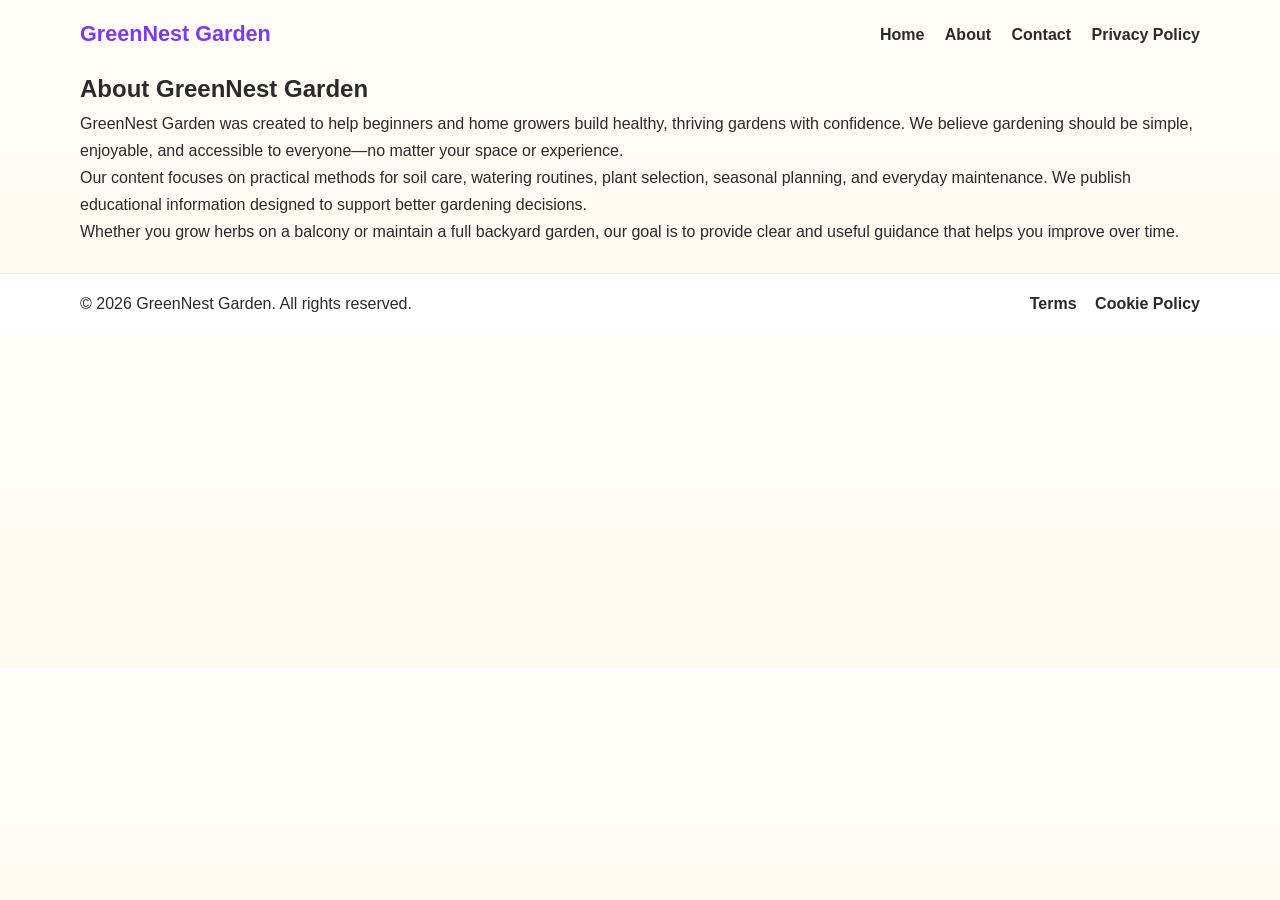
<file: public/about.html>
<!DOCTYPE html>
<html lang="en">
<head>
  <meta charset="UTF-8" />
  <meta name="viewport" content="width=device-width, initial-scale=1.0" />
  <title>About Us | GreenNest Garden</title>
  <meta name="description" content="Learn about GreenNest Garden and our mission to make gardening simple, practical, and beginner-friendly." />
  <meta name="robots" content="index, follow" />
  <link rel="canonical" href="https://www.yourdomain.com/about.html" />
  <link rel="stylesheet" href="styles.css" />
</head>
<body>
  <header>
    <div class="container nav">
      <h1 class="logo">GreenNest Garden</h1>
      <nav>
        <a href="index.html">Home</a>
        <a href="about.html">About</a>
        <a href="contact.html">Contact</a>
        <a href="privacy-policy.html">Privacy Policy</a>
      </nav>
    </div>
  </header>

  <main class="container content">
    <h2>About GreenNest Garden</h2>
    <p>
      GreenNest Garden was created to help beginners and home growers build healthy, thriving gardens with confidence.
      We believe gardening should be simple, enjoyable, and accessible to everyone—no matter your space or experience.
    </p>
    <p>
      Our content focuses on practical methods for soil care, watering routines, plant selection, seasonal planning,
      and everyday maintenance. We publish educational information designed to support better gardening decisions.
    </p>
    <p>
      Whether you grow herbs on a balcony or maintain a full backyard garden, our goal is to provide clear and useful
      guidance that helps you improve over time.
    </p>
  </main>

  <footer>
    <div class="container footer-grid">
      <p>© 2026 GreenNest Garden. All rights reserved.</p>
      <div>
        <a href="terms.html">Terms</a>
        <a href="cookie-policy.html">Cookie Policy</a>
      </div>
    </div>
  </footer>
</body>
</html>
</file>
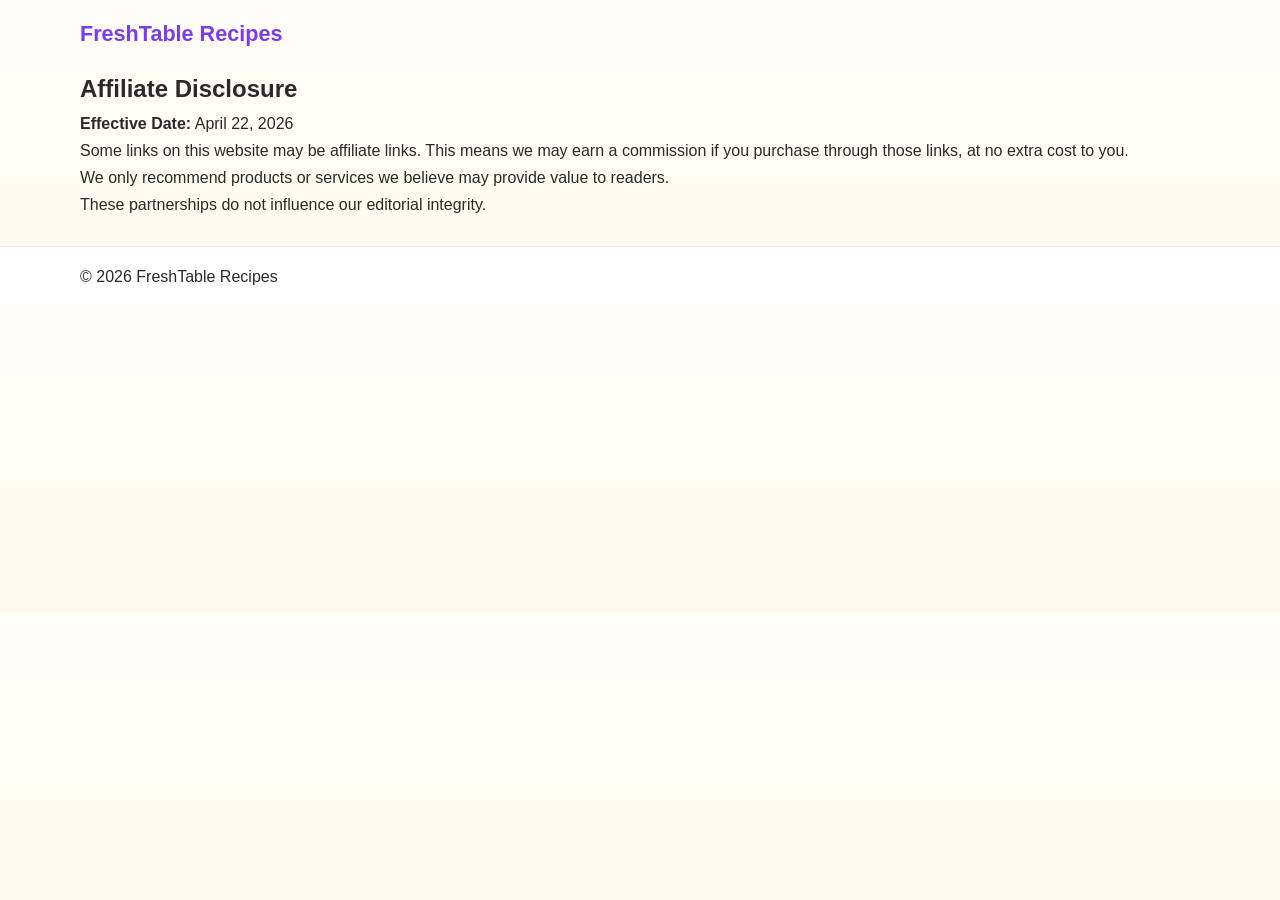
<file: public/affiliate-disclosure.html>
<!DOCTYPE html>
<html lang="en">
<head>
  <meta charset="UTF-8" />
  <meta name="viewport" content="width=device-width, initial-scale=1.0" />
  <title>Affiliate Disclosure | FreshTable Recipes</title>
  <meta name="description" content="Affiliate disclosure for FreshTable Recipes." />
  <link rel="canonical" href="https://www.yourdomain.com/affiliate-disclosure.html" />
  <link rel="stylesheet" href="styles.css" />
</head>
<body>
<header><div class="container nav"><h1 class="logo">FreshTable Recipes</h1></div></header>
<main class="container content">
  <h2>Affiliate Disclosure</h2>
  <p><strong>Effective Date:</strong> April 22, 2026</p>
  <p>Some links on this website may be affiliate links. This means we may earn a commission if you purchase through those links, at no extra cost to you.</p>
  <p>We only recommend products or services we believe may provide value to readers.</p>
  <p>These partnerships do not influence our editorial integrity.</p>
</main>
<footer><div class="container footer-grid"><p>© 2026 FreshTable Recipes</p></div></footer>
</body>
</html>
</file>
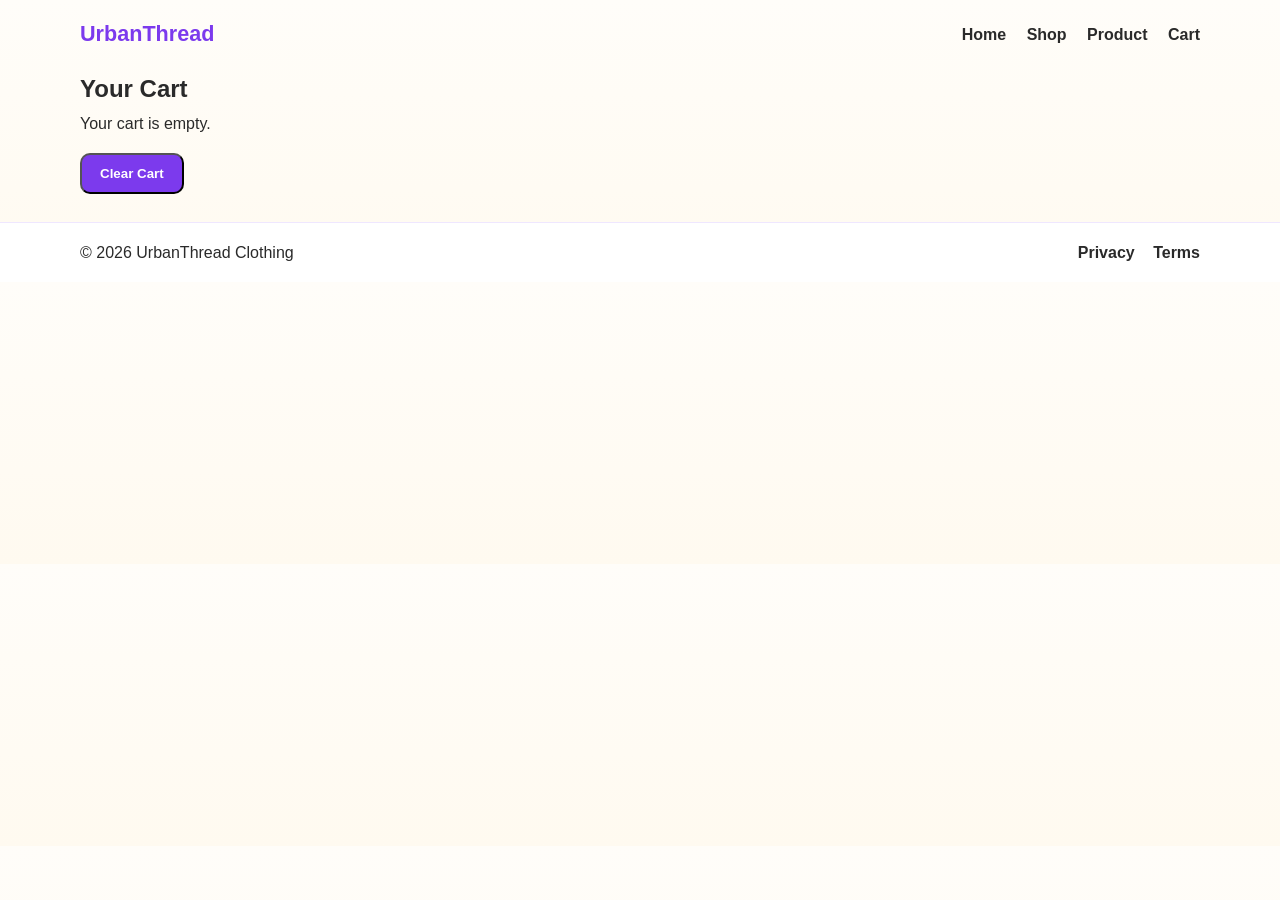
<file: public/cart.html>
<!DOCTYPE html>
<html lang="en">
<head>
  <meta charset="UTF-8" />
  <meta name="viewport" content="width=device-width, initial-scale=1.0" />
  <title>Your Cart | UrbanThread</title>
  <meta name="description" content="View your selected UrbanThread clothing items and cart total." />
  <link rel="canonical" href="https://www.yourdomain.com/cart.html" />
  <link rel="stylesheet" href="styles.css" />
</head>
<body>
  <header>
    <div class="container nav">
      <h1 class="logo">UrbanThread</h1>
      <nav>
        <a href="index.html">Home</a>
        <a href="shop.html">Shop</a>
        <a href="product.html">Product</a>
        <a href="cart.html">Cart</a>
      </nav>
    </div>
  </header>

  <main class="container content">
    <h2>Your Cart</h2>
    <div id="cartContainer"></div>
    <p id="total" style="font-size:1.2rem;font-weight:700;margin-top:16px;"></p>
    <button class="btn" onclick="clearCart()">Clear Cart</button>
  </main>

  <footer>
    <div class="container footer-grid">
      <p>© 2026 UrbanThread Clothing</p>
      <div>
        <a href="privacy-policy.html">Privacy</a>
        <a href="terms.html">Terms</a>
      </div>
    </div>
  </footer>

  <script src="cart.js"></script>
</body>
</html>
</file>
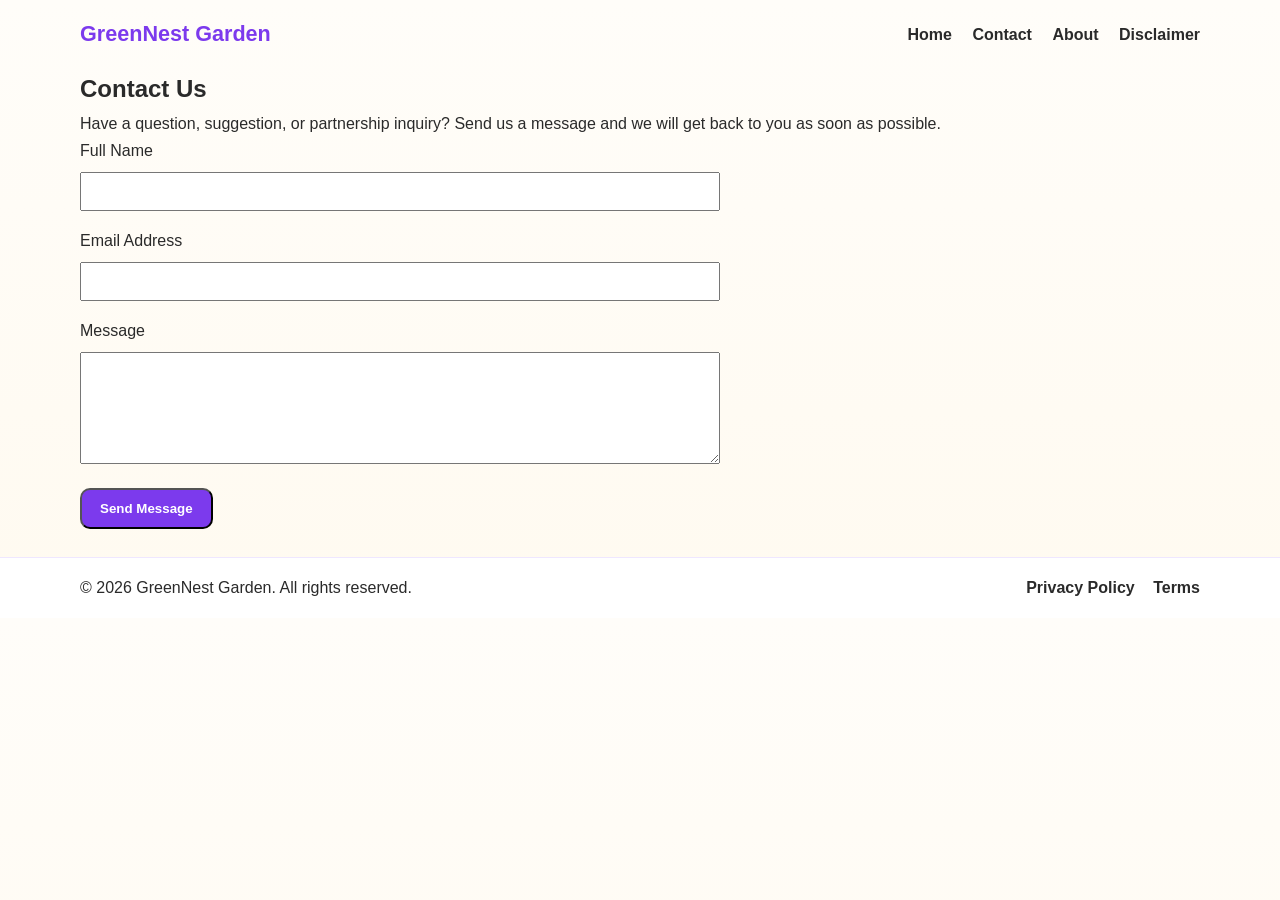
<file: public/contact.html>
<!DOCTYPE html>
<html lang="en">
<head>
  <meta charset="UTF-8" />
  <meta name="viewport" content="width=device-width, initial-scale=1.0" />
  <title>Contact Us | GreenNest Garden</title>
  <meta name="description" content="Contact GreenNest Garden for support, feedback, and partnership inquiries." />
  <meta name="robots" content="index, follow" />
  <link rel="canonical" href="https://www.yourdomain.com/contact.html" />
  <link rel="stylesheet" href="styles.css" />
</head>
<body>
  <header>
    <div class="container nav">
      <h1 class="logo">GreenNest Garden</h1>
      <nav>
        <a href="index.html">Home</a>
        <a href="contact.html">Contact</a>
        <a href="about.html">About</a>
        <a href="disclaimer.html">Disclaimer</a>
      </nav>
    </div>
  </header>

  <main class="container content">
    <h2>Contact Us</h2>
    <p>
      Have a question, suggestion, or partnership inquiry? Send us a message and we will get back to you as soon as possible.
    </p>

    <form action="#" method="post" style="max-width:640px;">
      <label for="name">Full Name</label><br />
      <input id="name" name="name" type="text" required style="width:100%;padding:10px;margin:8px 0 16px;" /><br />

      <label for="email">Email Address</label><br />
      <input id="email" name="email" type="email" required style="width:100%;padding:10px;margin:8px 0 16px;" /><br />

      <label for="message">Message</label><br />
      <textarea id="message" name="message" rows="6" required style="width:100%;padding:10px;margin:8px 0 16px;"></textarea><br />

      <button class="btn" type="submit">Send Message</button>
    </form>
  </main>

  <footer>
    <div class="container footer-grid">
      <p>© 2026 GreenNest Garden. All rights reserved.</p>
      <div>
        <a href="privacy-policy.html">Privacy Policy</a>
        <a href="terms.html">Terms</a>
      </div>
    </div>
  </footer>
</body>
</html>
</file>
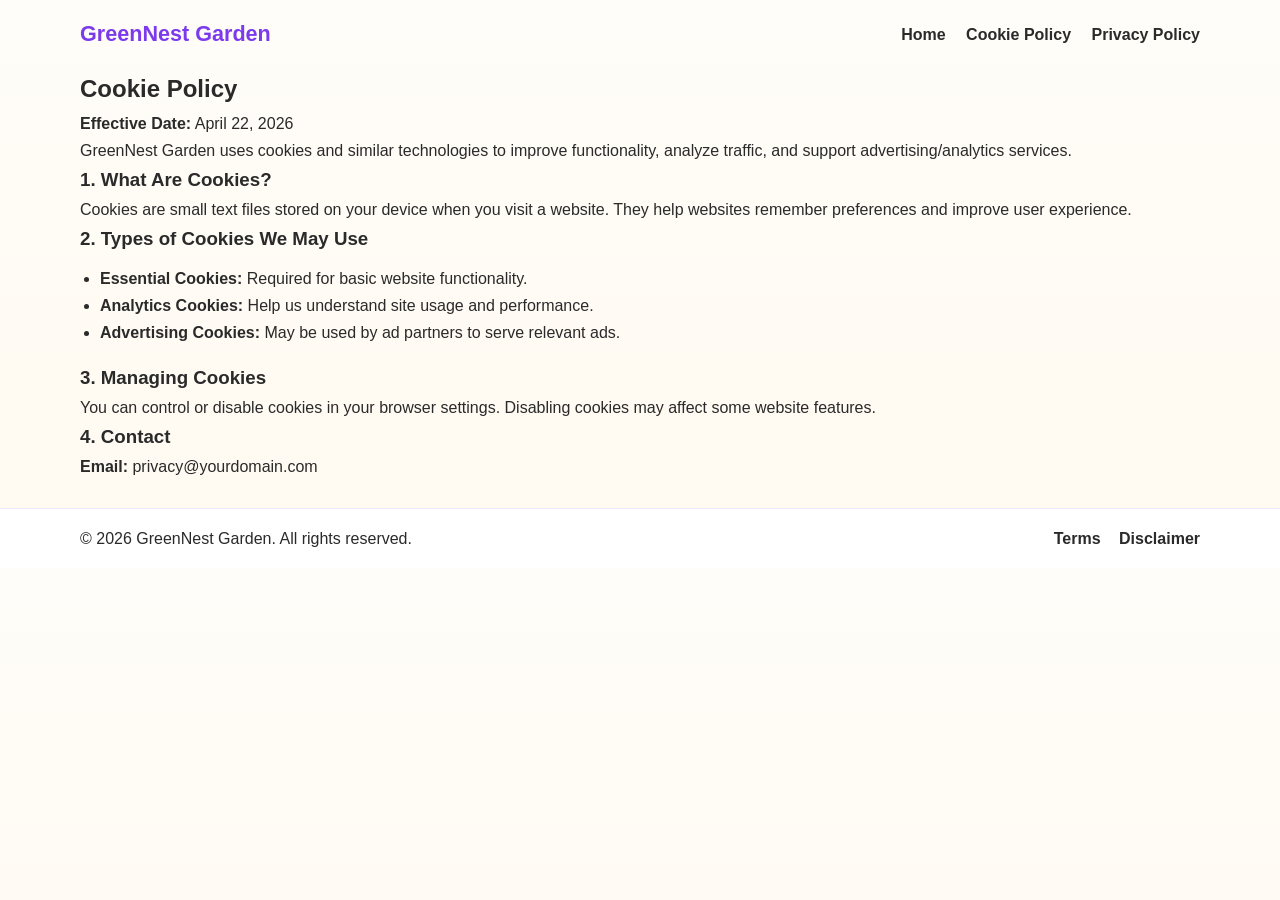
<file: public/cookie-policy.html>
<!DOCTYPE html>
<html lang="en">
<head>
  <meta charset="UTF-8" />
  <meta name="viewport" content="width=device-width, initial-scale=1.0" />
  <title>Cookie Policy | GreenNest Garden</title>
  <meta name="description" content="Cookie Policy for GreenNest Garden explaining how cookies and tracking tools are used." />
  <meta name="robots" content="index, follow" />
  <link rel="canonical" href="https://www.yourdomain.com/cookie-policy.html" />
  <link rel="stylesheet" href="styles.css" />
</head>
<body>
  <header>
    <div class="container nav">
      <h1 class="logo">GreenNest Garden</h1>
      <nav>
        <a href="index.html">Home</a>
        <a href="cookie-policy.html">Cookie Policy</a>
        <a href="privacy-policy.html">Privacy Policy</a>
      </nav>
    </div>
  </header>

  <main class="container content">
    <h2>Cookie Policy</h2>
    <p><strong>Effective Date:</strong> April 22, 2026</p>
    <p>
      GreenNest Garden uses cookies and similar technologies to improve functionality, analyze traffic,
      and support advertising/analytics services.
    </p>

    <h3>1. What Are Cookies?</h3>
    <p>
      Cookies are small text files stored on your device when you visit a website. They help websites remember
      preferences and improve user experience.
    </p>

    <h3>2. Types of Cookies We May Use</h3>
    <ul style="margin: 10px 0 16px 20px;">
      <li><strong>Essential Cookies:</strong> Required for basic website functionality.</li>
      <li><strong>Analytics Cookies:</strong> Help us understand site usage and performance.</li>
      <li><strong>Advertising Cookies:</strong> May be used by ad partners to serve relevant ads.</li>
    </ul>

    <h3>3. Managing Cookies</h3>
    <p>
      You can control or disable cookies in your browser settings. Disabling cookies may affect some website features.
    </p>

    <h3>4. Contact</h3>
    <p><strong>Email:</strong> privacy@yourdomain.com</p>
  </main>

  <footer>
    <div class="container footer-grid">
      <p>© 2026 GreenNest Garden. All rights reserved.</p>
      <div>
        <a href="terms.html">Terms</a>
        <a href="disclaimer.html">Disclaimer</a>
      </div>
    </div>
  </footer>
</body>
</html>
</file>
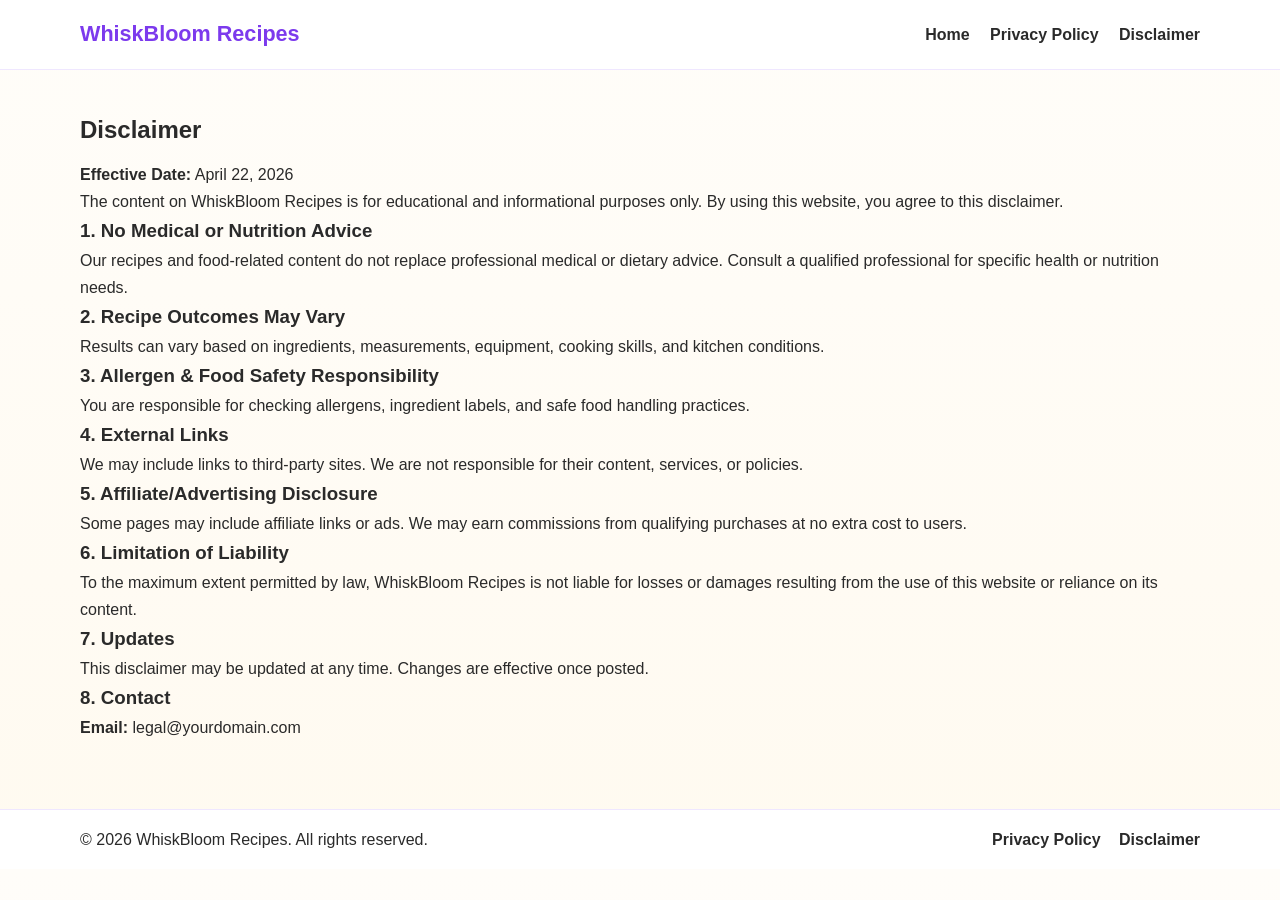
<file: public/disclaimer.html>
<!DOCTYPE html>
<html lang="en">
<head>
  <meta charset="UTF-8" />
  <meta name="viewport" content="width=device-width, initial-scale=1.0" />
  <title>Disclaimer | WhiskBloom Recipes</title>
  <meta name="description" content="Disclaimer for WhiskBloom Recipes regarding recipe information, nutrition, and liability limitations." />
  <meta name="robots" content="index, follow" />
  <link rel="canonical" href="https://www.yourdomain.com/disclaimer.html" />
  <link rel="stylesheet" href="styles.css" />
</head>
<body>
  <header class="site-header">
    <div class="container nav">
      <h1 class="logo">WhiskBloom Recipes</h1>
      <nav>
        <a href="index.html">Home</a>
        <a href="privacy-policy.html">Privacy Policy</a>
        <a href="disclaimer.html">Disclaimer</a>
      </nav>
    </div>
  </header>

  <main class="container" style="padding:40px 0;">
    <h2 style="margin-bottom:10px;">Disclaimer</h2>
    <p><strong>Effective Date:</strong> April 22, 2026</p>
    <p>
      The content on WhiskBloom Recipes is for educational and informational purposes only.
      By using this website, you agree to this disclaimer.
    </p>

    <h3>1. No Medical or Nutrition Advice</h3>
    <p>
      Our recipes and food-related content do not replace professional medical or dietary advice.
      Consult a qualified professional for specific health or nutrition needs.
    </p>

    <h3>2. Recipe Outcomes May Vary</h3>
    <p>
      Results can vary based on ingredients, measurements, equipment, cooking skills, and kitchen conditions.
    </p>

    <h3>3. Allergen & Food Safety Responsibility</h3>
    <p>
      You are responsible for checking allergens, ingredient labels, and safe food handling practices.
    </p>

    <h3>4. External Links</h3>
    <p>
      We may include links to third-party sites. We are not responsible for their content, services, or policies.
    </p>

    <h3>5. Affiliate/Advertising Disclosure</h3>
    <p>
      Some pages may include affiliate links or ads. We may earn commissions from qualifying purchases
      at no extra cost to users.
    </p>

    <h3>6. Limitation of Liability</h3>
    <p>
      To the maximum extent permitted by law, WhiskBloom Recipes is not liable for losses or damages
      resulting from the use of this website or reliance on its content.
    </p>

    <h3>7. Updates</h3>
    <p>
      This disclaimer may be updated at any time. Changes are effective once posted.
    </p>

    <h3>8. Contact</h3>
    <p><strong>Email:</strong> legal@yourdomain.com</p>
  </main>

  <footer>
    <div class="container footer-grid">
      <p>© 2026 WhiskBloom Recipes. All rights reserved.</p>
      <div>
        <a href="privacy-policy.html">Privacy Policy</a>
        <a href="disclaimer.html">Disclaimer</a>
      </div>
    </div>
  </footer>
</body>
</html>
</file>
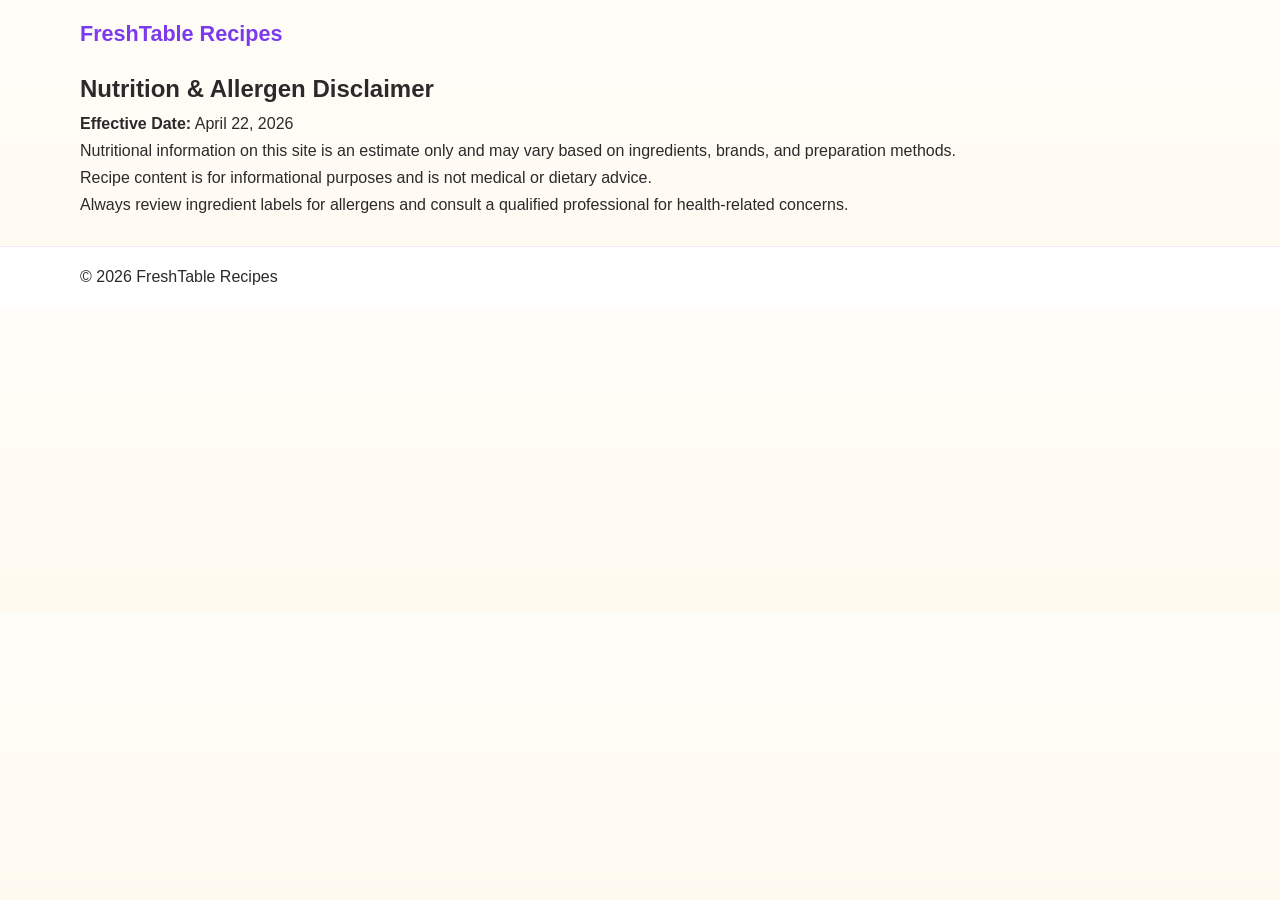
<file: public/nutrition-disclaimer.html>
<!DOCTYPE html>
<html lang="en">
<head>
  <meta charset="UTF-8" />
  <meta name="viewport" content="width=device-width, initial-scale=1.0" />
  <title>Nutrition Disclaimer | FreshTable Recipes</title>
  <meta name="description" content="Nutrition and allergen disclaimer for recipe content on FreshTable Recipes." />
  <link rel="canonical" href="https://www.yourdomain.com/nutrition-disclaimer.html" />
  <link rel="stylesheet" href="styles.css" />
</head>
<body>
<header><div class="container nav"><h1 class="logo">FreshTable Recipes</h1></div></header>
<main class="container content">
  <h2>Nutrition & Allergen Disclaimer</h2>
  <p><strong>Effective Date:</strong> April 22, 2026</p>
  <p>Nutritional information on this site is an estimate only and may vary based on ingredients, brands, and preparation methods.</p>
  <p>Recipe content is for informational purposes and is not medical or dietary advice.</p>
  <p>Always review ingredient labels for allergens and consult a qualified professional for health-related concerns.</p>
</main>
<footer><div class="container footer-grid"><p>© 2026 FreshTable Recipes</p></div></footer>
</body>
</html>
</file>
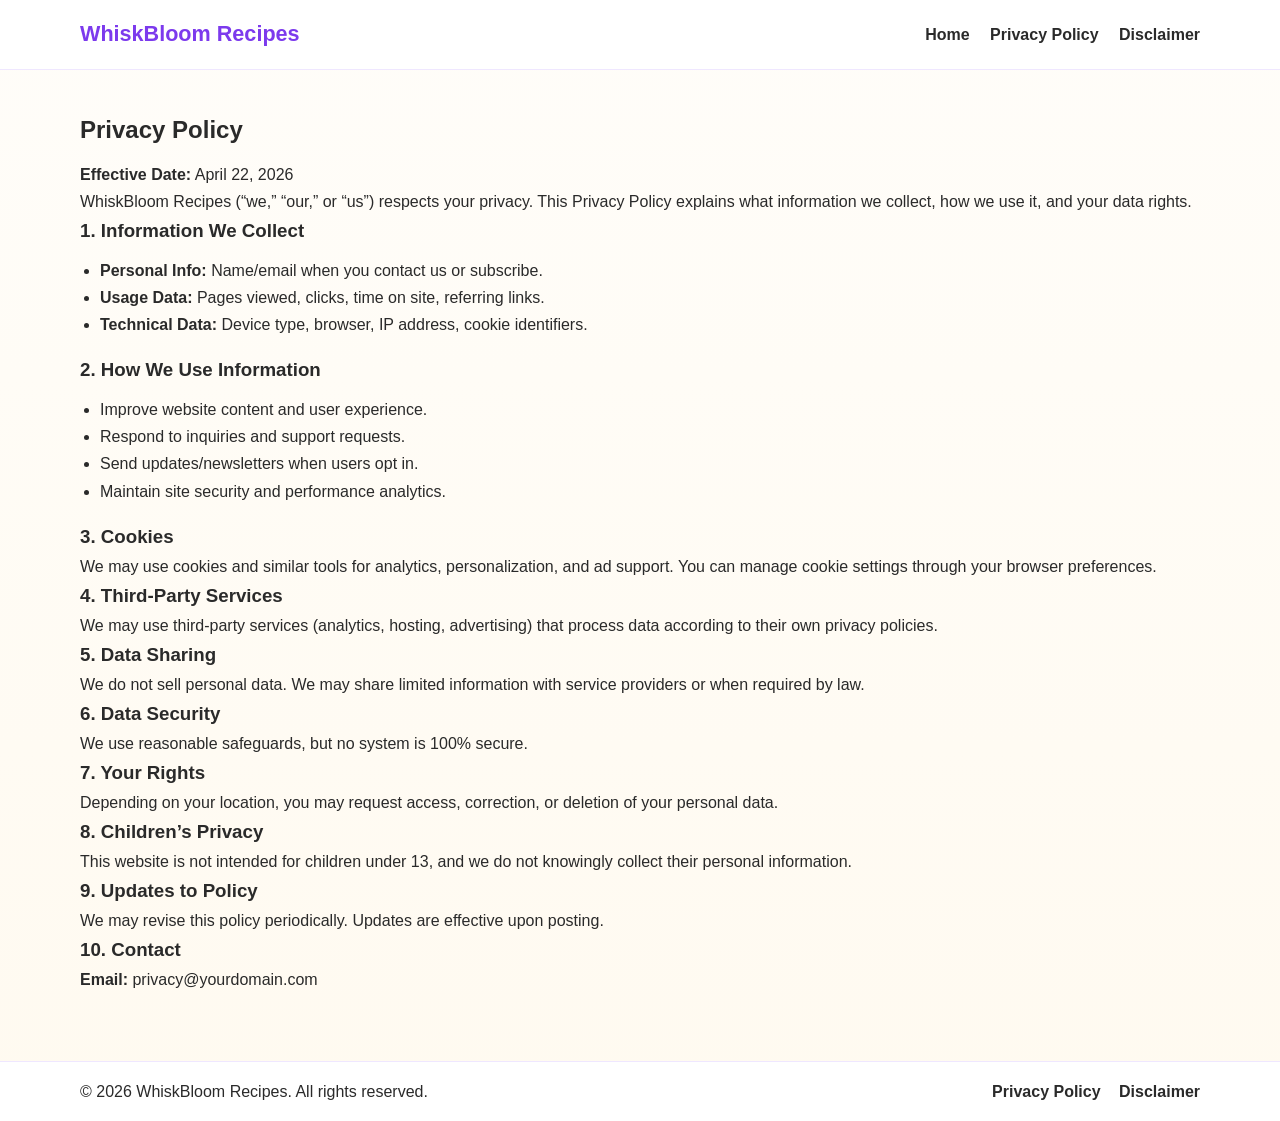
<file: public/privacy-policy.html>
<!DOCTYPE html>
<html lang="en">
<head>
  <meta charset="UTF-8" />
  <meta name="viewport" content="width=device-width, initial-scale=1.0" />
  <title>Privacy Policy | WhiskBloom Recipes</title>
  <meta name="description" content="Privacy Policy for WhiskBloom Recipes explaining how data is collected, used, and protected." />
  <meta name="robots" content="index, follow" />
  <link rel="canonical" href="https://www.yourdomain.com/privacy-policy.html" />
  <link rel="stylesheet" href="styles.css" />
</head>
<body>
  <header class="site-header">
    <div class="container nav">
      <h1 class="logo">WhiskBloom Recipes</h1>
      <nav>
        <a href="index.html">Home</a>
        <a href="privacy-policy.html">Privacy Policy</a>
        <a href="disclaimer.html">Disclaimer</a>
      </nav>
    </div>
  </header>

  <main class="container" style="padding:40px 0;">
    <h2 style="margin-bottom:10px;">Privacy Policy</h2>
    <p><strong>Effective Date:</strong> April 22, 2026</p>
    <p>
      WhiskBloom Recipes (“we,” “our,” or “us”) respects your privacy.
      This Privacy Policy explains what information we collect, how we use it, and your data rights.
    </p>

    <h3>1. Information We Collect</h3>
    <ul style="margin:10px 0 16px 20px;">
      <li><strong>Personal Info:</strong> Name/email when you contact us or subscribe.</li>
      <li><strong>Usage Data:</strong> Pages viewed, clicks, time on site, referring links.</li>
      <li><strong>Technical Data:</strong> Device type, browser, IP address, cookie identifiers.</li>
    </ul>

    <h3>2. How We Use Information</h3>
    <ul style="margin:10px 0 16px 20px;">
      <li>Improve website content and user experience.</li>
      <li>Respond to inquiries and support requests.</li>
      <li>Send updates/newsletters when users opt in.</li>
      <li>Maintain site security and performance analytics.</li>
    </ul>

    <h3>3. Cookies</h3>
    <p>
      We may use cookies and similar tools for analytics, personalization, and ad support.
      You can manage cookie settings through your browser preferences.
    </p>

    <h3>4. Third-Party Services</h3>
    <p>
      We may use third-party services (analytics, hosting, advertising) that process data
      according to their own privacy policies.
    </p>

    <h3>5. Data Sharing</h3>
    <p>
      We do not sell personal data. We may share limited information with service providers
      or when required by law.
    </p>

    <h3>6. Data Security</h3>
    <p>
      We use reasonable safeguards, but no system is 100% secure.
    </p>

    <h3>7. Your Rights</h3>
    <p>
      Depending on your location, you may request access, correction, or deletion of your personal data.
    </p>

    <h3>8. Children’s Privacy</h3>
    <p>
      This website is not intended for children under 13, and we do not knowingly collect their personal information.
    </p>

    <h3>9. Updates to Policy</h3>
    <p>
      We may revise this policy periodically. Updates are effective upon posting.
    </p>

    <h3>10. Contact</h3>
    <p><strong>Email:</strong> privacy@yourdomain.com</p>
  </main>

  <footer>
    <div class="container footer-grid">
      <p>© 2026 WhiskBloom Recipes. All rights reserved.</p>
      <div>
        <a href="privacy-policy.html">Privacy Policy</a>
        <a href="disclaimer.html">Disclaimer</a>
      </div>
    </div>
  </footer>
</body>
</html>
</file>
<file: public/styles.css>
:root{
  --bg:#fffdf9;
  --panel:#ffffff;
  --text:#2a2a2a;
  --muted:#6b7280;
  --primary:#7c3aed;
  --accent:#f59e0b;
  --border:#efe7ff;
}

*{margin:0;padding:0;box-sizing:border-box}

body{
  font-family: "Segoe UI", Arial, sans-serif;
  background: linear-gradient(180deg,#fffdf9,#fffaf0);
  color:var(--text);
  line-height:1.7;
}

.container{width:min(1120px,92%);margin:0 auto}

.site-header{
  background:rgba(255,255,255,.92);
  border-bottom:1px solid var(--border);
  position:sticky;top:0;z-index:99;
  backdrop-filter: blur(6px);
}

.nav{
  display:flex;justify-content:space-between;align-items:center;
  padding:16px 0;
}

.logo{
  color:var(--primary);
  font-size:1.35rem;
  font-weight:800;
}

nav a{
  margin-left:16px;
  text-decoration:none;
  color:var(--text);
  font-weight:600;
}
nav a:hover{color:var(--primary)}

.hero{
  padding:52px 0;
}

.hero-grid{
  display:grid;
  grid-template-columns:1.1fr 1fr;
  gap:24px;
  align-items:center;
}

.hero-text .badge{
  display:inline-block;
  background:#f3e8ff;
  color:var(--primary);
  border:1px solid #e9d5ff;
  border-radius:999px;
  padding:6px 12px;
  font-size:.85rem;
  font-weight:700;
  margin-bottom:12px;
}

.hero h2{
  font-size:2.3rem;
  line-height:1.2;
  margin-bottom:10px;
}

.hero p{color:var(--muted);margin-bottom:18px}

.hero img{
  width:100%;
  min-height:340px;
  object-fit:cover;
  border-radius:18px;
  border:1px solid var(--border);
  box-shadow:0 12px 30px rgba(0,0,0,.08);
}

.btn{
  display:inline-block;
  background:var(--primary);
  color:#fff;
  text-decoration:none;
  padding:11px 18px;
  border-radius:10px;
  font-weight:700;
}
.btn:hover{background:#6d28d9}

section{padding:40px 0}

.section-head{
  margin-bottom:18px;
}
.section-head h2{
  font-size:1.9rem;
  margin-bottom:4px;
}
.section-head p{color:var(--muted)}

.cards{
  display:grid;
  grid-template-columns:repeat(3,1fr);
  gap:18px;
}

.card{
  background:var(--panel);
  border:1px solid var(--border);
  border-radius:14px;
  overflow:hidden;
  transition:transform .2s ease, box-shadow .2s ease;
}
.card:hover{
  transform:translateY(-3px);
  box-shadow:0 8px 22px rgba(0,0,0,.08);
}

.card img{
  width:100%;
  height:220px;
  object-fit:cover;
}

.card-body{
  padding:12px 14px 14px;
}
.card-body h3{margin-bottom:6px}
.card-body p{color:var(--muted)}

.guide{
  background:#ffffff;
  border:1px solid var(--border);
  border-radius:16px;
  padding:26px;
}

.guide-grid{
  display:grid;
  grid-template-columns:repeat(2,1fr);
  gap:16px;
}
.guide-grid article{
  background:#fffbff;
  border:1px solid var(--border);
  border-radius:12px;
  padding:14px;
}
.guide-grid h3{
  color:var(--primary);
  font-size:1rem;
  margin-bottom:6px;
}
.guide-grid p{color:#4b5563}

footer{
  margin-top:28px;
  border-top:1px solid var(--border);
  background:#fff;
}
.footer-grid{
  display:flex;justify-content:space-between;align-items:center;
  padding:16px 0;
}
.footer-grid a{
  margin-left:14px;
  text-decoration:none;
  color:var(--text);
  font-weight:600;
}
.footer-grid a:hover{color:var(--primary)}

@media (max-width:900px){
  .hero-grid,.cards,.guide-grid{grid-template-columns:1fr}
  nav a{margin-left:10px;font-size:.92rem}
  .hero h2{font-size:1.8rem}
}
</file>
